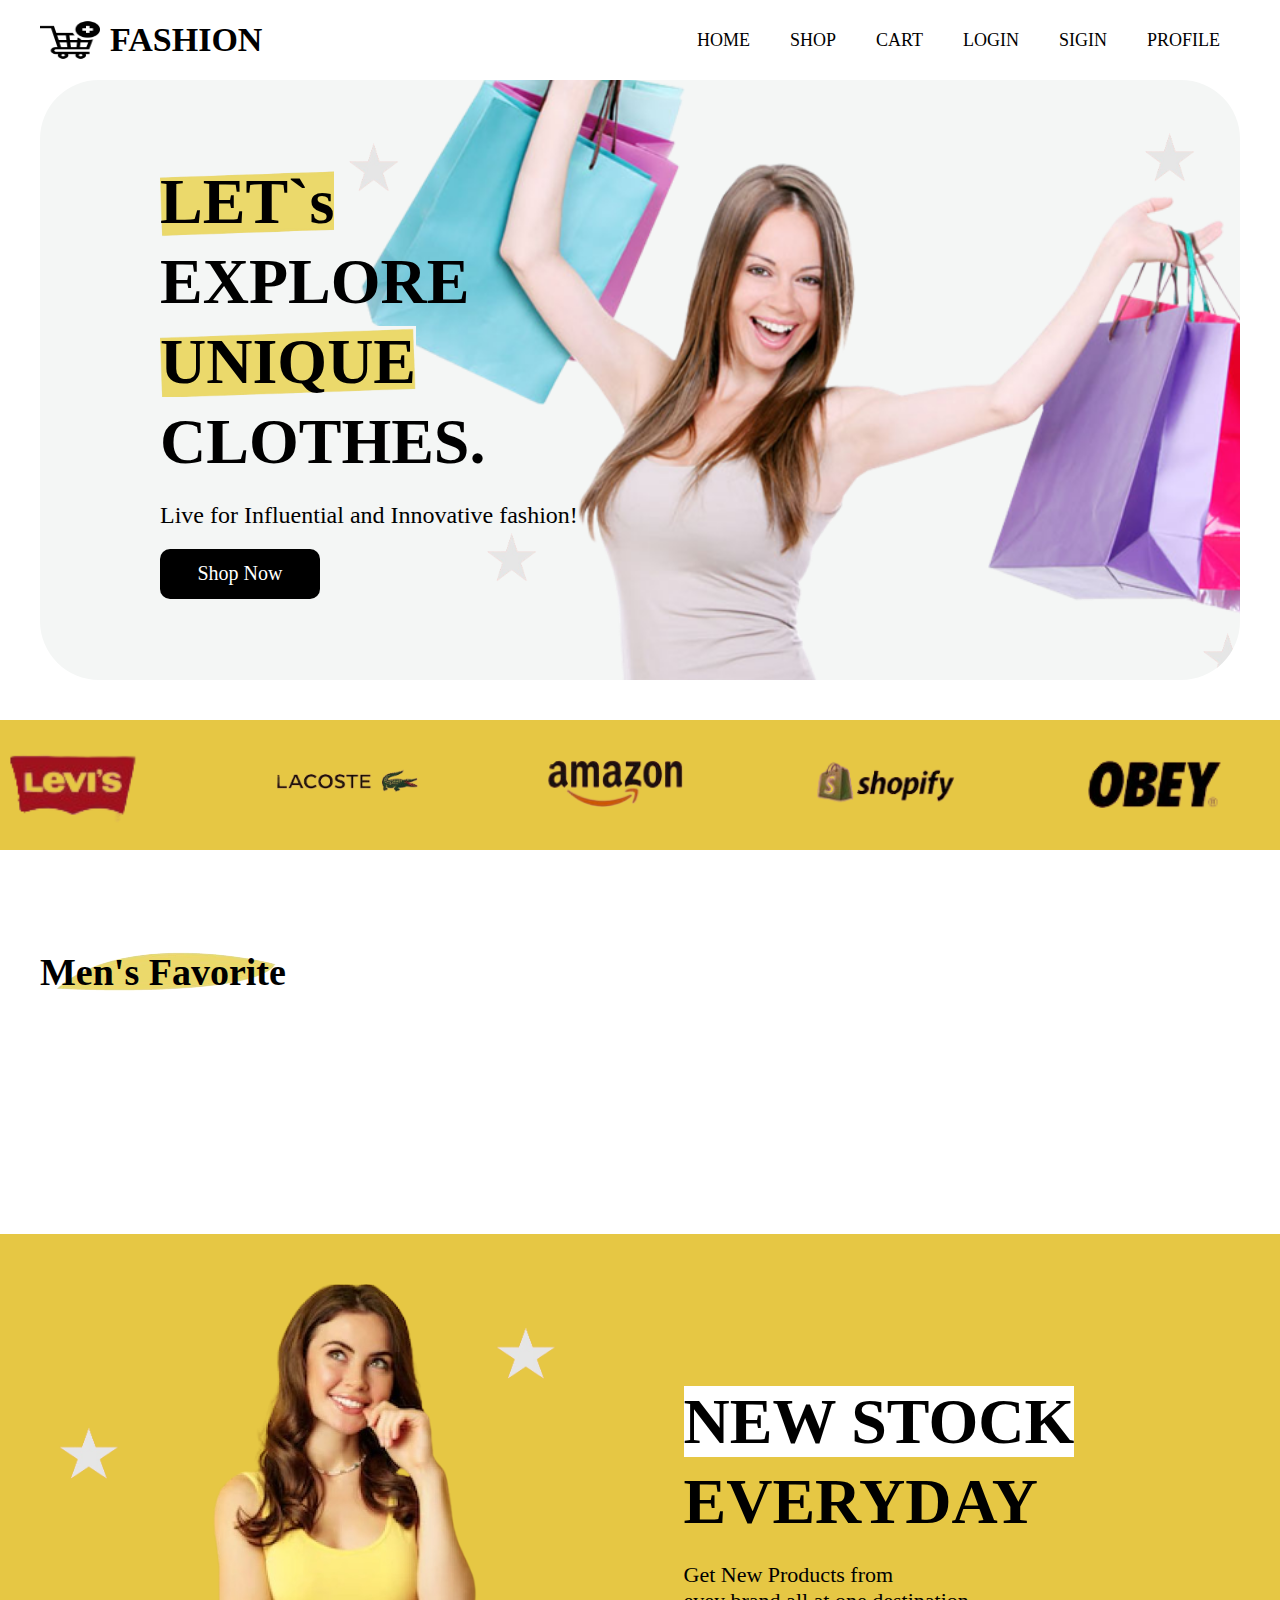
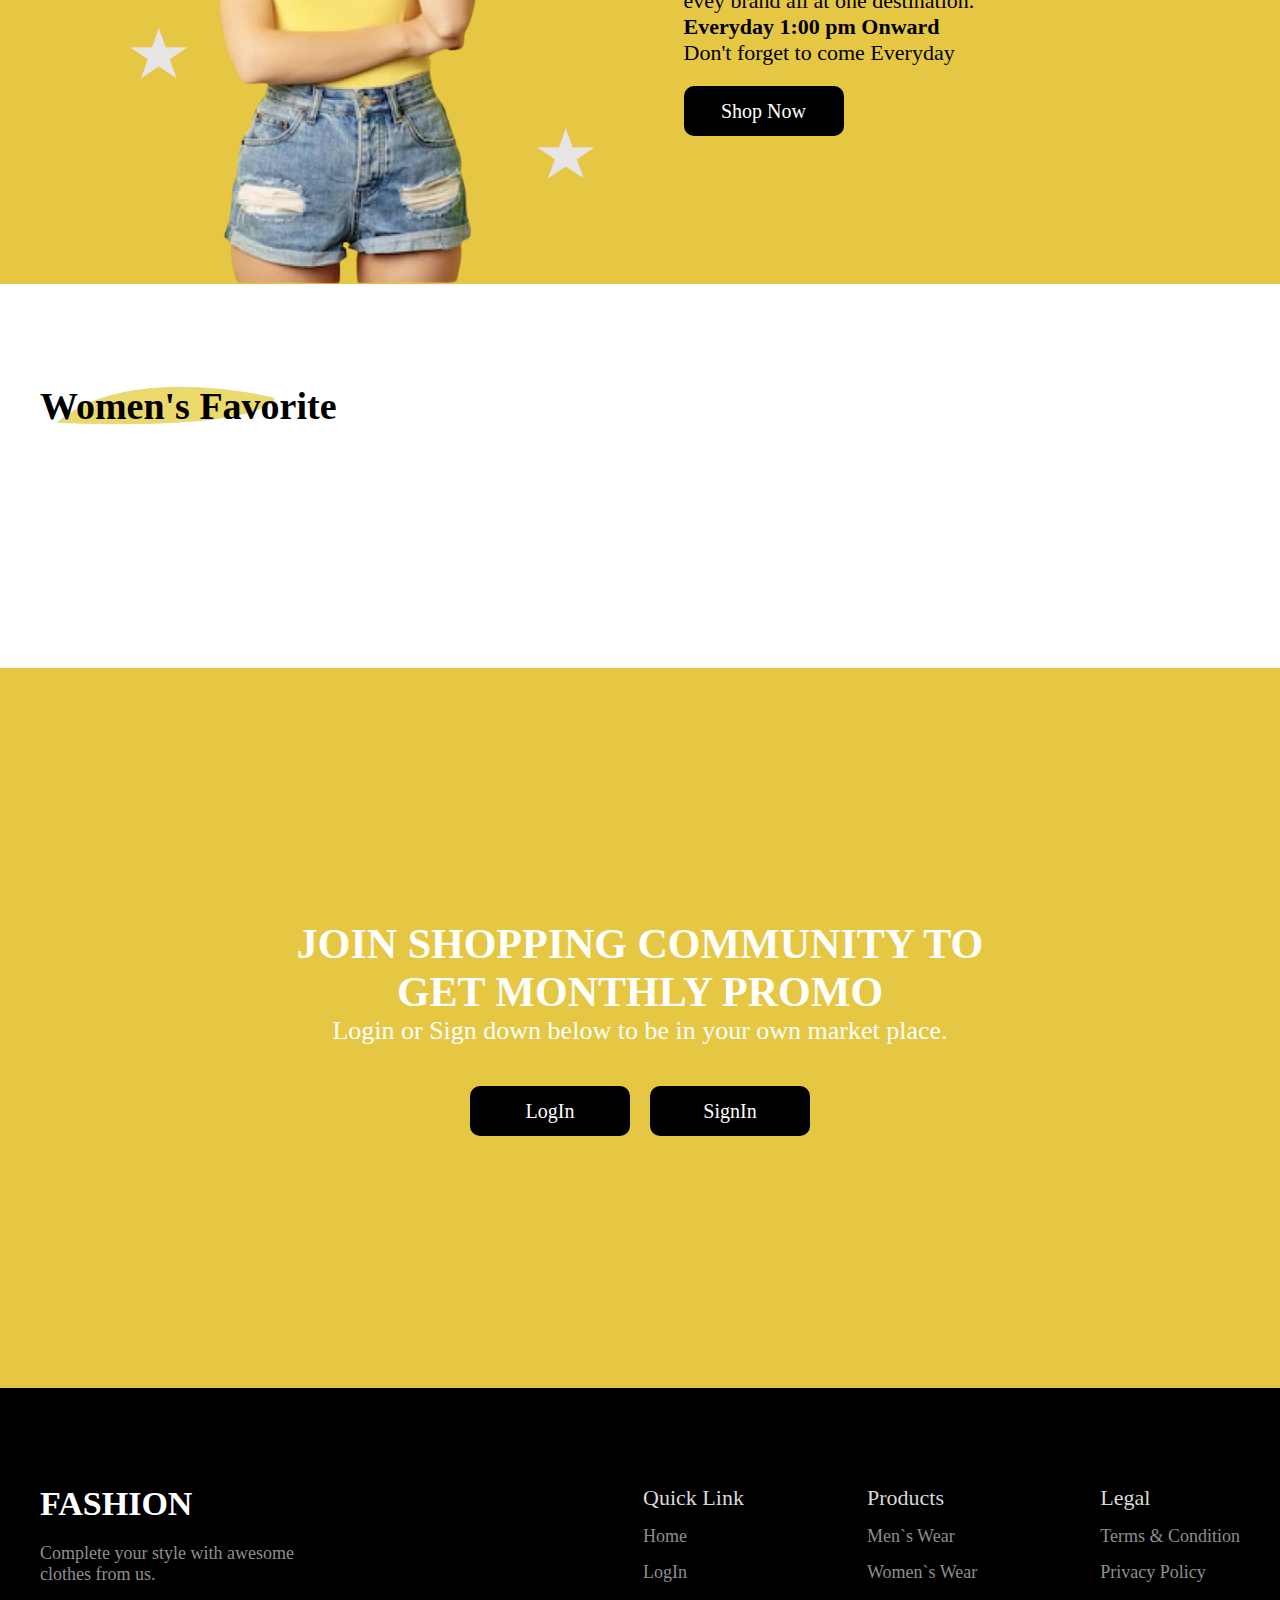
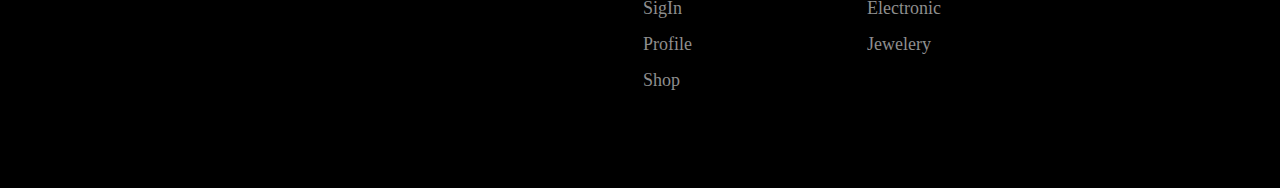
<file: index.html>
<!DOCTYPE html>
<html lang="en">
<head>
    <meta charset="UTF-8">
    <meta name="viewport" content="width=device-width, initial-scale=1.0">
    <title>Shopping Cart Project</title>
    <link rel="shortcut icon" href="asset/add-to-cart.png" type="image/x-icon">
    <link rel="stylesheet" href="styles.css">
</head>
<body>
    <nav class="container">
        <div class="logo">
            <img src="asset/add-to-cart.png" alt="logo">
            <p class="logo_P">FASHION</p>
        </div>
        <label class="hamburger">
            <div class="open">☰</div>
        </label>
        <div class="links-container">
            <div class="close-container">
                <div class="close">&times;</div>
            </div>
            <ul>
                <a class="nav_active_class" href="./">HOME</a>
                <a class="nav_active_class" href="../shop/shop.html">SHOP</a>
                <a class="nav_active_class" href="../cart/cart.html">CART</a>
                <a class="nav_active_class" href="../profile/login.html">LOGIN</a>
                <a class="nav_active_class" href="../profile/signup.html">SIGIN</a>
                <a class="nav_active_class" href="../profile/profile.html">PROFILE</a>
            </ul>
        </div>
    </nav>
    <section class="hero container" id="hero">
        <div class="backgound_box">
            <div class="box_1">
                <p class="hero_para">
                    <span class="yellow">LET`s</span>
                    <br>
                    EXPLORE
                    <br>
                    <span class="yellow">UNIQUE</span>
                    <br>
                    CLOTHES.
                </p>
                <p class="tag_line">Live for Influential and Innovative fashion!</p>
                <a class="hero_btn" href="../shop/shop.html">Shop Now</a>
            </div>
            <div class="box_2">
                <img src="asset/star 1.png" alt="bell" class="star star1">
                <img src="asset/star 1.png" alt="" class="star star2">
                <img src="asset/PngItem_1618022.png" alt="mainImage" class="main_img">
                <img src="asset/star 1.png" alt="" class=" star star3">
                <img src="asset/star 1.png" alt="" class="star star4">
            </div>
        </div>
    </section>
    <section class="sponcered_brand">
        <div class="scroller">
            <ul class="ul1">
                <li><img src="brands/Screenshot_2024-06-06_221355-removebg-preview.png" alt=""></li>
                <li><img src="brands/image2.png" alt=""></li>
                <li><img src="brands/image3.png" alt=""></li>
                <li><img src="brands/img5.png" alt=""></li>
                <li><img src="brands/img6.png" alt=""></li>
                <li><img src="brands/Mango-logo.png" alt=""></li>
                <li><img src="brands/vans-3-logo.png" alt=""></li>
                <li><img src="brands/unnamed.png" alt=""></li>
            </ul>
            <ul class="ul2" aria-hidden="true">
                <li><img src="brands/Screenshot_2024-06-06_221355-removebg-preview.png" alt=""></li>
                <li><img src="brands/image2.png" alt=""></li>
                <li><img src="brands/image3.png" alt=""></li>
                <li><img src="brands/img5.png" alt=""></li>
                <li><img src="brands/img6.png" alt=""></li>
                <li><img src="brands/Mango-logo.png" alt=""></li>
                <li><img src="brands/vans-3-logo.png" alt=""></li>
                <li><img src="brands/unnamed.png" alt=""></li>
            </ul>
        </div>
    </section>
    <section class="men_cloths container">
        <p class="mini_heading">
            Men's Favorite
        </p>
        <div class="card_container men">
            
        </div>
    </section>
    <section class="promo">
        <div class="promo_img">
            <img src="asset/star 1.png" class="star_promo star1_promo">
            <img src="asset/star 1.png" class="star_promo star2_promo">
            <img src="asset/new promo.png" class="main_promo_img">
            <img src="asset/star 1.png" class="star_promo star3_promo">
            <img src="asset/star 1.png" class="star_promo star4_promo">
        </div>
        <div class="promo_txt">
            <p class="hero_para">
                <span class="squar_box">NEW STOCK</span>
                <br>
                EVERYDAY
            </p>
            <p class="promo_para1">
                Get New Products from 
                <br>
                evey brand all at one destination.
            </p>
            <p class="promo_para">
                <span class="timing">Everyday 1:00 pm Onward</span>
                <br>
                Don't forget to come Everyday
            </p>
            <a href="../shop/shop.html" class="hero_btn promo_btn">Shop Now</a>
        </div>
    </section>
    <section class="female_cloths container">
        <p class="mini_heading">
            Women's Favorite
        </p>
        <div class="card_container women">
            
        </div>
    </section>
    <section class="login_signin">
        <div class="login_signin_txt_container">
            <p class="login_sigin_para">
                JOIN SHOPPING COMMUNITY TO
                <br>
                GET MONTHLY PROMO
            </p>
            <p class="login_signin_txt">
                Login or Sign down below to be in your own market place.
            </p>
            <div class="login_signin_btn">
                <a href="../profile/login.html" class="hero_btn">LogIn</a>
                <a href="../profile/signup.html" class="hero_btn">SignIn</a>
            </div>
        </div>
    </section>
    <section class="footer">
        <div class="footer_content container">
            <div class="footer1">
                <p class="footer_logo">FASHION</p>
                <p class="footer_txt">Complete your style with awesome<br>clothes from us.
                </p>
            </div>
            <div class="footer2">
                <p class="footer_mini_para"> Quick Link</p>
                <p class="footer_txt">Home</p>
                <p class="footer_txt">LogIn</p>
                <p class="footer_txt">SigIn</p>
                <p class="footer_txt">Profile</p>
                <p class="footer_txt">Shop</p>
            </div>
            <div class="footer2">
                <p class="footer_mini_para">Products</p>
                <p class="footer_txt">Men`s Wear</p>
                <p class="footer_txt">Women`s Wear</p>
                <p class="footer_txt">Electronic</p>
                <p class="footer_txt">Jewelery</p>
            </div>
            <div class="footer2">
                <p class="footer_mini_para">Legal</p>
                <p class="footer_txt">Terms & Condition</p>
                <p class="footer_txt">Privacy Policy</p>
            </div>
        </div>
    </section>
    <script src="script.js"></script>
</body>
</html>
</file>
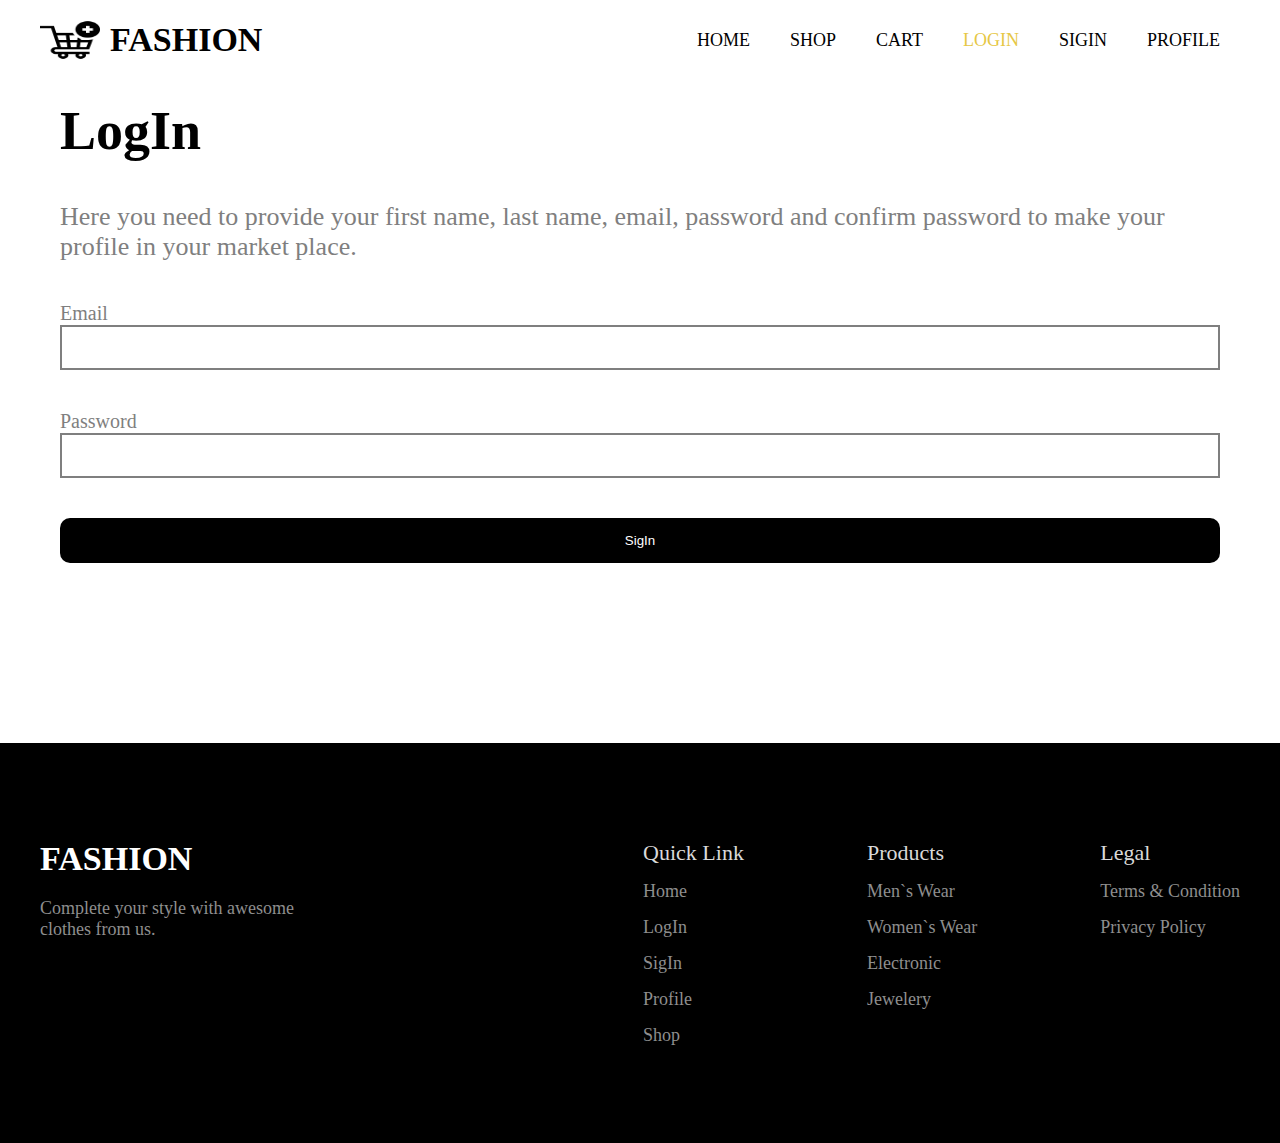
<file: cart/cart.html>
<!DOCTYPE html>
<html lang="en">
  <head>
    <meta charset="UTF-8" />
    <meta name="viewport" content="width=device-width, initial-scale=1.0" />
    <title>Shopping Cart Project</title>
    <link
      rel="shortcut icon"
      href="asset/add-to-cart.png"
      type="image/x-icon"
    />
    <link rel="stylesheet" href="styles.css" />
  </head>
  <body>
    <nav class="container">
      <div class="logo">
        <img src="asset/add-to-cart.png" alt="logo" />
        <p class="logo_P">FASHION</p>
      </div>
      <label class="hamburger">
        <div class="open">☰</div>
      </label>
      <div class="links-container">
        <div class="close-container">
          <div class="close">&times;</div>
        </div>
        <ul>
          <a class="nav_active_class" href="../index.html">HOME</a>
          <a class="nav_active_class" href="../shop/shop.html">SHOP</a>
          <a class="nav_active_class" href="../cart/cart.html">CART</a>
          <a class="nav_active_class" href="../profile/login.html">LOGIN</a>
          <a class="nav_active_class" href="../profile/signup.html">SIGIN</a>
          <a class="nav_active_class" href="../profile/profile.html">PROFILE</a>
        </ul>
      </div>
    </nav>
    <!-- This section contain a bg-Img and text image -->
    <div class="shop_txt_img">
      <p class="cart_para">#Buy Now</p>
    </div>

    <!-- This section contain checkout and cart detail -->
    <div class="cart_main_container container">
      <div class="cart_detail">
        <div class="card_container cart_html"></div>

        <div class="total-amount">
          <p class="sub_total"></p>
          <button class="checkout">Checkout</button>
        </div>
      </div>
    </div>

    <section class="footer">
      <div class="footer_content container">
        <div class="footer1">
          <p class="footer_logo">FASHION</p>
          <p class="footer_txt">
            Complete your style with awesome<br />clothes from us.
          </p>
        </div>
        <div class="footer2">
          <p class="footer_mini_para">Quick Link</p>
          <p class="footer_txt">Home</p>
          <p class="footer_txt">LogIn</p>
          <p class="footer_txt">SigIn</p>
          <p class="footer_txt">Profile</p>
          <p class="footer_txt">Shop</p>
        </div>
        <div class="footer2">
          <p class="footer_mini_para">Products</p>
          <p class="footer_txt">Men`s Wear</p>
          <p class="footer_txt">Women`s Wear</p>
          <p class="footer_txt">Electronic</p>
          <p class="footer_txt">Jewelery</p>
        </div>
        <div class="footer2">
          <p class="footer_mini_para">Legal</p>
          <p class="footer_txt">Terms & Condition</p>
          <p class="footer_txt">Privacy Policy</p>
        </div>
      </div>
    </section>
    <script src="script.js"></script>
    <script src="https://checkout.razorpay.com/v1/checkout.js"></script>
  </body>
</html>
</file>
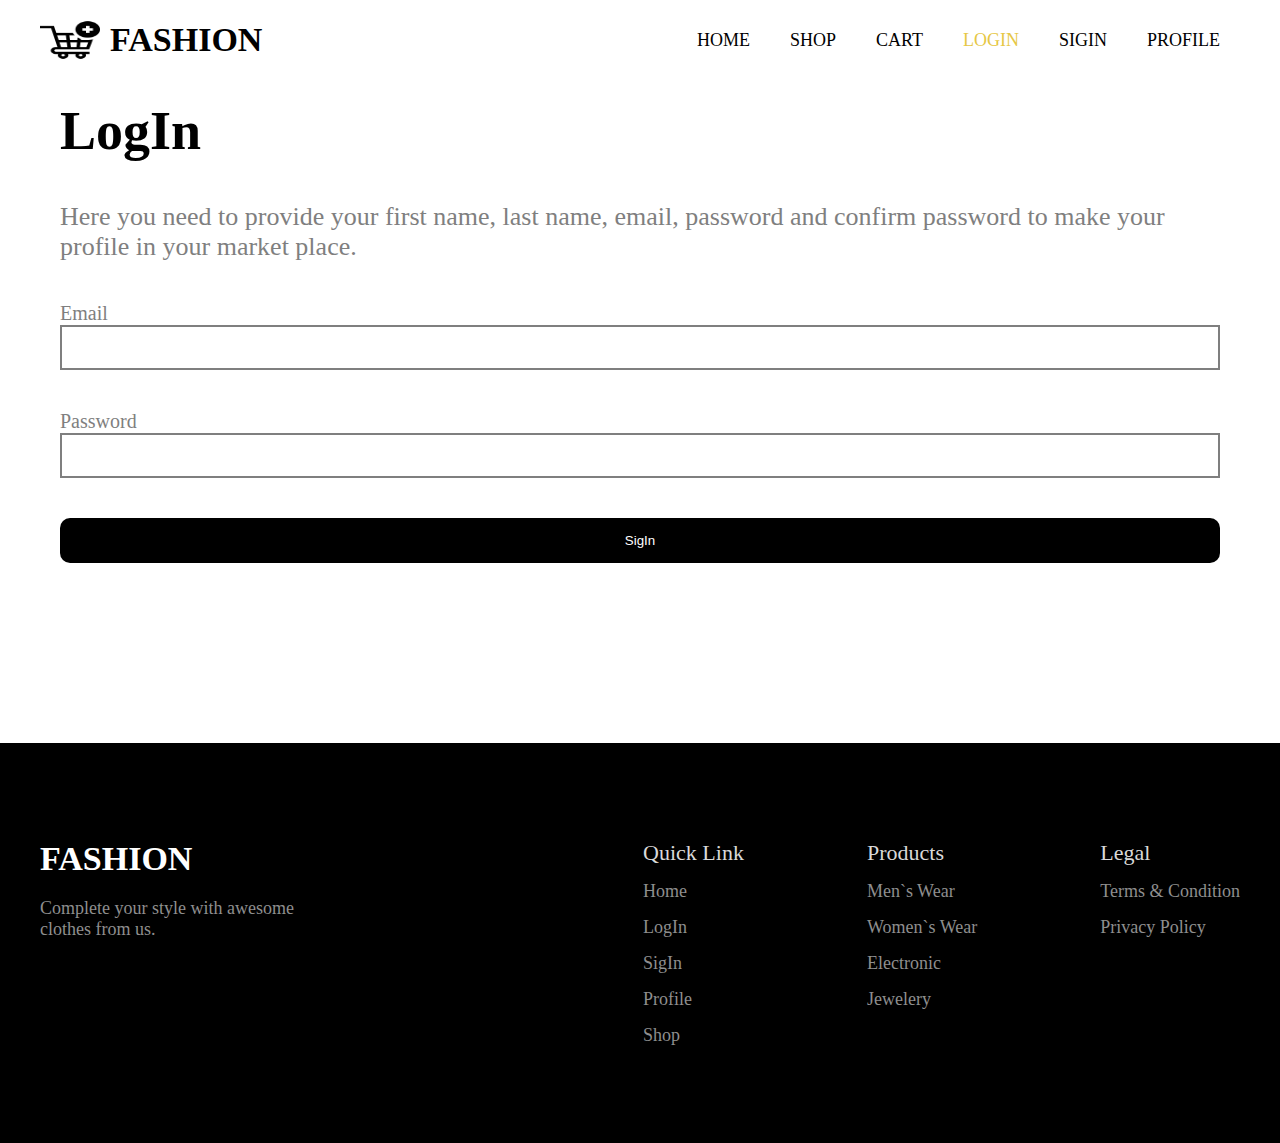
<file: profile/login.html>
<!DOCTYPE html>
<html lang="en">
  <head>
    <meta charset="UTF-8" />
    <meta name="viewport" content="width=device-width, initial-scale=1.0" />
    <title>Shopping Cart Project</title>
    <link
      rel="shortcut icon"
      href="asset/add-to-cart.png"
      type="image/x-icon"
    />
    <link rel="stylesheet" href="styles.css" />
  </head>
  <body>
    <nav class="container">
      <div class="logo">
        <img src="asset/add-to-cart.png" alt="logo" />
        <p class="logo_P">FASHION</p>
      </div>
      <label class="hamburger">
        <div class="open">☰</div>
      </label>
      <div class="links-container">
        <div class="close-container">
          <div class="close">&times;</div>
        </div>
        <ul>
          <a class="nav_active_class" href="../index.html">HOME</a>
          <a class="nav_active_class" href="../shop/shop.html">SHOP</a>
          <a class="nav_active_class" href="../cart/cart.html">CART</a>
          <a class="nav_active_class" href="../profile/login.html">LOGIN</a>
          <a class="nav_active_class" href="../profile/signup.html">SIGIN</a>
          <a class="nav_active_class" href="../profile/profile.html">PROFILE</a>
        </ul>
      </div>
    </nav>
    <div class="login-hero container">
      <p class="login-para-heading">LogIn</p>
      <p class="login-para">
        Here you need to provide your first name, last name, email, password and
        confirm password to make your profile in your market place.
      </p>
      <form action="#login" id="login-form">
        <div class="login_form_div">
          <label for="email_sigin">Email</label>
          <input type="email" id="email_sigin" autocomplete="off" />
        </div>
        <div class="login_form_div">
          <label for="password_signin">Password</label>
          <input type="password" id="password_signin" autocomplete="off" />
        </div>
        <button class="SignIn_btn utility_btn">SigIn</button>
        <p class="error" style="color: red"></p>
        <p class="success"></p>
      </form>
    </div>
    <section class="footer">
      <div class="footer_content container">
        <div class="footer1">
          <p class="footer_logo">FASHION</p>
          <p class="footer_txt">
            Complete your style with awesome<br />clothes from us.
          </p>
        </div>
        <div class="footer2">
          <p class="footer_mini_para">Quick Link</p>
          <p class="footer_txt">Home</p>
          <p class="footer_txt">LogIn</p>
          <p class="footer_txt">SigIn</p>
          <p class="footer_txt">Profile</p>
          <p class="footer_txt">Shop</p>
        </div>
        <div class="footer2">
          <p class="footer_mini_para">Products</p>
          <p class="footer_txt">Men`s Wear</p>
          <p class="footer_txt">Women`s Wear</p>
          <p class="footer_txt">Electronic</p>
          <p class="footer_txt">Jewelery</p>
        </div>
        <div class="footer2">
          <p class="footer_mini_para">Legal</p>
          <p class="footer_txt">Terms & Condition</p>
          <p class="footer_txt">Privacy Policy</p>
        </div>
      </div>
    </section>
    <script src="script.js"></script>
  </body>
</html>
</file>
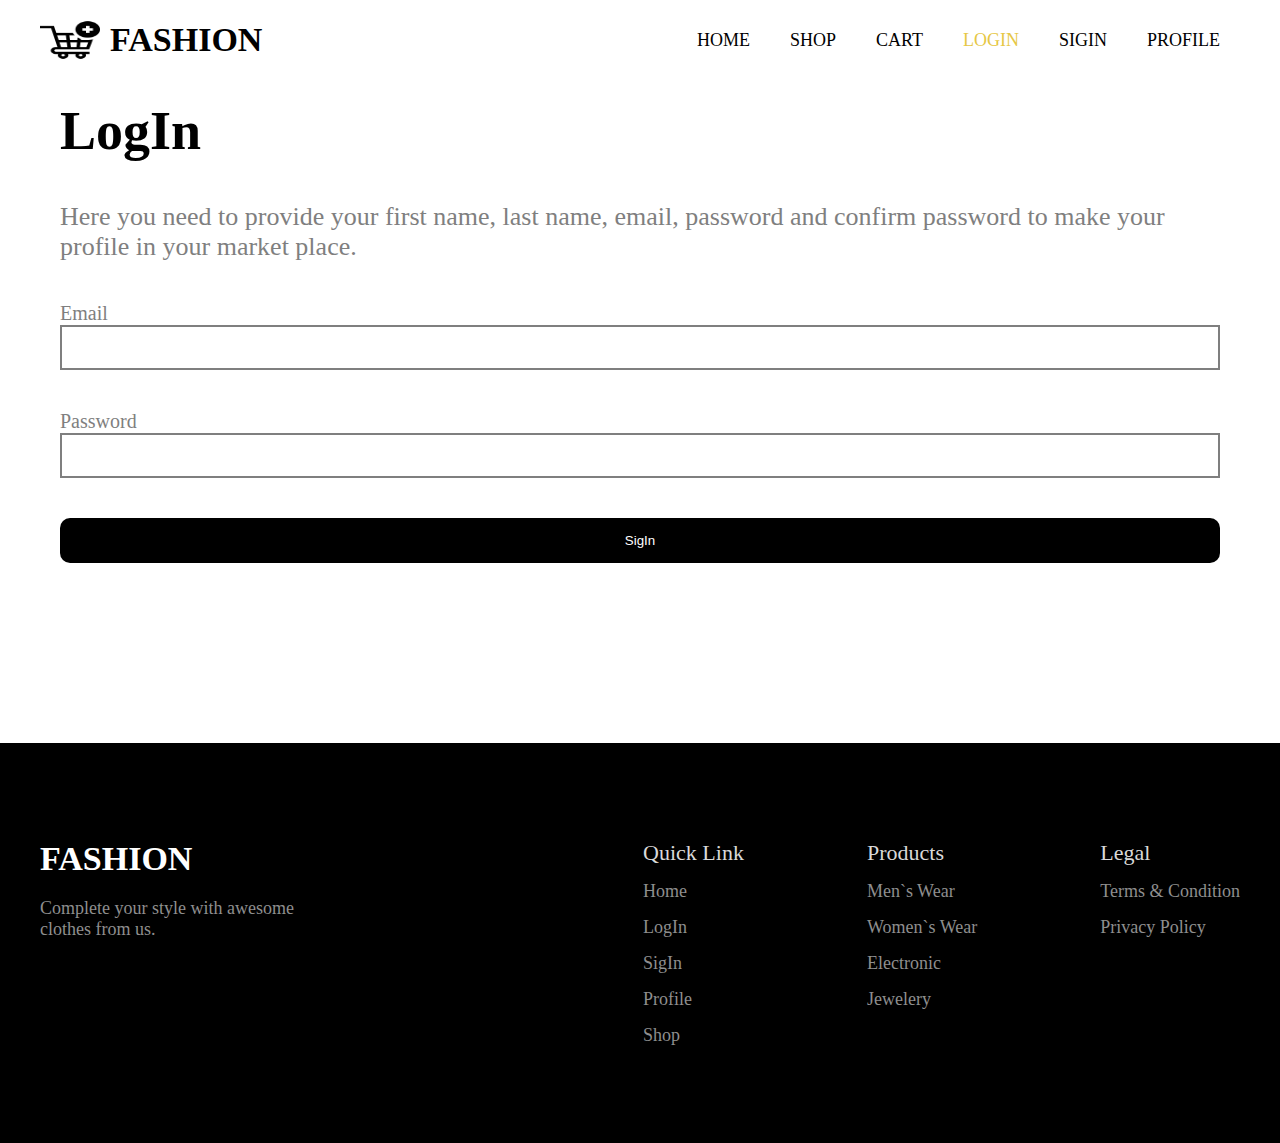
<file: profile/profile.html>
<!DOCTYPE html>
<html lang="en">
  <head>
    <meta charset="UTF-8" />
    <meta name="viewport" content="width=device-width, initial-scale=1.0" />
    <title>Shopping Cart Project</title>
    <link
      rel="shortcut icon"
      href="asset/add-to-cart.png"
      type="image/x-icon"
    />
    <link rel="stylesheet" href="styles.css" />
  </head>
  <body>
    <nav class="container">
      <div class="logo">
        <img src="asset/online-shopping.jpg" alt="logo" />
        <p class="logo_P">FASHION</p>
      </div>
      <label class="hamburger">
        <div class="open">☰</div>
      </label>
      <div class="links-container">
        <div class="close-container">
          <div class="close">&times;</div>
        </div>
        <ul>
          <a class="nav_active_class" href="../index.html">HOME</a>
          <a class="nav_active_class" href="../shop/shop.html">SHOP</a>
          <a class="nav_active_class" href="../cart/cart.html">CART</a>
          <a class="nav_active_class" href="../profile/login.html">LOGIN</a>
          <a class="nav_active_class" href="../profile/signup.html">SIGIN</a>
          <a class="nav_active_class" href="../profile/profile.html">PROFILE</a>
        </ul>
      </div>
    </nav>
    <div class="login-hero container">
      <p class="login-para-heading">My Profile</p>
      <p class="login-para">Here you can save your profile name.</p>
      <form action="#" id="profile-form">
        <div class="login_form_div">
          <label for="first_name">First Name</label>
          <input type="text" id="first_name" />
        </div>
        <div class="login_form_div">
          <label for="last_name">Last Name</label>
          <input type="text" id="last_name" />
        </div>
        <button class="SignIn_btn utility_btn">SigIn</button>
        <p class="error" style="color: red"></p>
        <p class="success"></p>
      </form>
      <p class="login-para-heading edit-password">Edit Password</p>
      <p class="login-para">
        Here you can change your old password and add new password.
      </p>
      <form action="#" id="password-form">
        <div class="login_form_div">
          <label for="old_password">Old Password</label>
          <input type="text" id="old_password" />
        </div>
        <div class="login_form_div">
          <label for="new_password">New Password</label>
          <input type="text" id="new_password" />
        </div>
        <div class="login_form_div">
          <label for="confirm_new_password">Confirm New Password</label>
          <input type="password" id="confirm_new_password" />
        </div>
        <button class="change_pass_btn utility_btn">Change Password</button>
        <button class="Logout_btn utility_btn">Logout</button>
        <p class="error_pass" style="color: red"></p>
        <p class="success"></p>
      </form>
    </div>
    <section class="footer">
      <div class="footer_content container">
        <div class="footer1">
          <p class="footer_logo">FASHION</p>
          <p class="footer_txt">
            Complete your style with awesome<br />clothes from us.
          </p>
        </div>
        <div class="footer2">
          <p class="footer_mini_para">Quick Link</p>
          <p class="footer_txt">Home</p>
          <p class="footer_txt">LogIn</p>
          <p class="footer_txt">SigIn</p>
          <p class="footer_txt">Profile</p>
          <p class="footer_txt">Shop</p>
        </div>
        <div class="footer2">
          <p class="footer_mini_para">Products</p>
          <p class="footer_txt">Men`s Wear</p>
          <p class="footer_txt">Women`s Wear</p>
          <p class="footer_txt">Electronic</p>
          <p class="footer_txt">Jewelery</p>
        </div>
        <div class="footer2">
          <p class="footer_mini_para">Legal</p>
          <p class="footer_txt">Terms & Condition</p>
          <p class="footer_txt">Privacy Policy</p>
        </div>
      </div>
    </section>
    <script src="script.js"></script>
  </body>
</html>
</file>
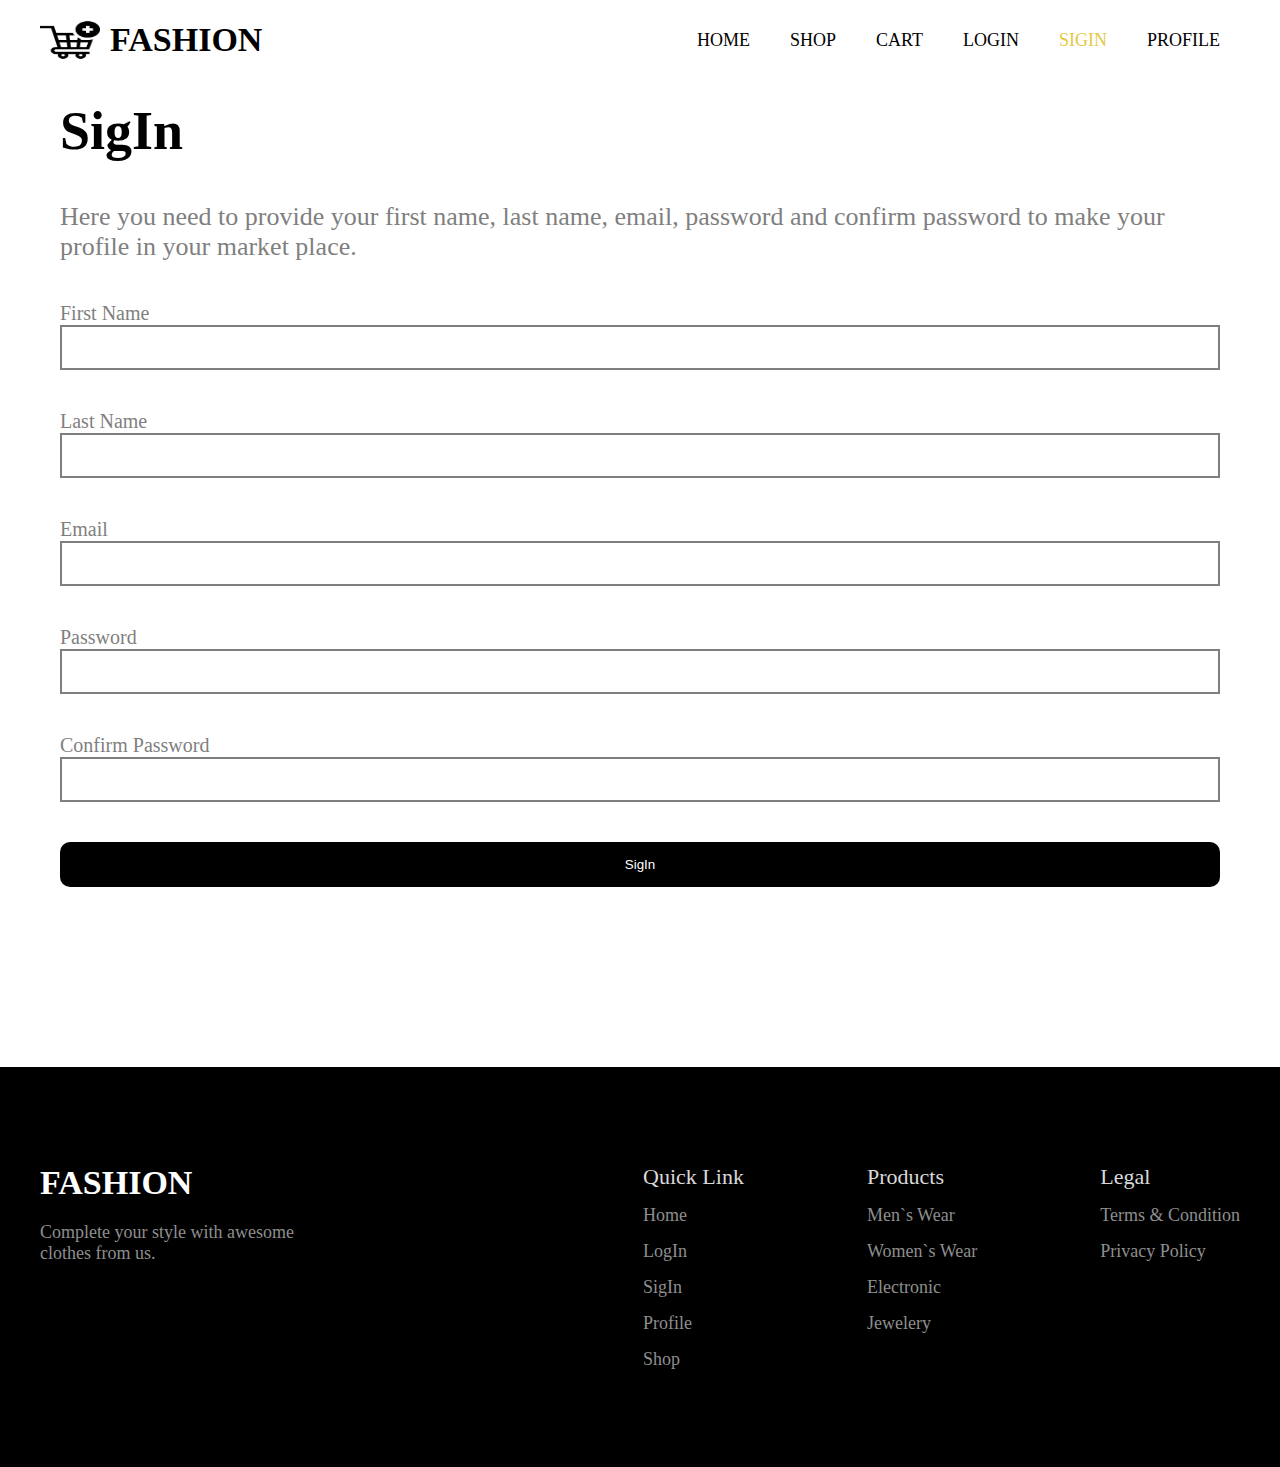
<file: profile/signup.html>
<!DOCTYPE html>
<html lang="en">
  <head>
    <meta charset="UTF-8" />
    <meta name="viewport" content="width=device-width, initial-scale=1.0" />
    <title>Shopping Cart Project</title>
    <link
      rel="shortcut icon"
      href="asset/add-to-cart.png"
      type="image/x-icon"
    />
    <link rel="stylesheet" href="styles.css" />
  </head>
  <body>
    <nav class="container">
      <div class="logo">
        <img src="asset/add-to-cart.png" alt="logo" />
        <p class="logo_P">FASHION</p>
      </div>
      <label class="hamburger">
        <div class="open">☰</div>
      </label>
      <div class="links-container">
        <div class="close-container">
          <div class="close">&times;</div>
        </div>
        <ul>
          <a class="nav_active_class" href="../index.html">HOME</a>
          <a class="nav_active_class" href="../shop/shop.html">SHOP</a>
          <a class="nav_active_class" href="../cart/cart.html">CART</a>
          <a class="nav_active_class" href="../profile/login.html">LOGIN</a>
          <a class="nav_active_class" href="../profile/signup.html">SIGIN</a>
          <a class="nav_active_class" href="../profile/profile.html">PROFILE</a>
        </ul>
      </div>
    </nav>
    <div class="login-hero container">
      <p class="login-para-heading">SigIn</p>
      <p class="login-para">
        Here you need to provide your first name, last name, email, password and
        confirm password to make your profile in your market place.
      </p>
      <form action="#signup" id="signup-form">
        <div class="login_form_div">
          <label for="first_name">First Name</label>
          <input type="text" id="first_name" autocomplete="off" />
        </div>
        <div class="login_form_div">
          <label for="last_name">Last Name</label>
          <input type="text" id="last_name" autocomplete="off" />
        </div>
        <div class="login_form_div">
          <label for="email_sigin">Email</label>
          <input type="email" id="email_sigin" autocomplete="off" />
        </div>
        <div class="login_form_div">
          <label for="password_signin">Password</label>
          <input type="password" id="password_signin" autocomplete="off" />
        </div>
        <div class="login_form_div">
          <label for="confirm_password">Confirm Password</label>
          <input type="password" id="confirm_password" autocomplete="off" />
        </div>
        <button class="SignIn_btn utility_btn">SigIn</button>
        <p class="error" style="color: red"></p>
        <p class="success"></p>
      </form>
    </div>
    <section class="footer">
      <div class="footer_content container">
        <div class="footer1">
          <p class="footer_logo">FASHION</p>
          <p class="footer_txt">
            Complete your style with awesome<br />clothes from us.
          </p>
        </div>
        <div class="footer2">
          <p class="footer_mini_para">Quick Link</p>
          <p class="footer_txt">Home</p>
          <p class="footer_txt">LogIn</p>
          <p class="footer_txt">SigIn</p>
          <p class="footer_txt">Profile</p>
          <p class="footer_txt">Shop</p>
        </div>
        <div class="footer2">
          <p class="footer_mini_para">Products</p>
          <p class="footer_txt">Men`s Wear</p>
          <p class="footer_txt">Women`s Wear</p>
          <p class="footer_txt">Electronic</p>
          <p class="footer_txt">Jewelery</p>
        </div>
        <div class="footer2">
          <p class="footer_mini_para">Legal</p>
          <p class="footer_txt">Terms & Condition</p>
          <p class="footer_txt">Privacy Policy</p>
        </div>
      </div>
    </section>
    <script src="script.js"></script>
  </body>
</html>
</file>
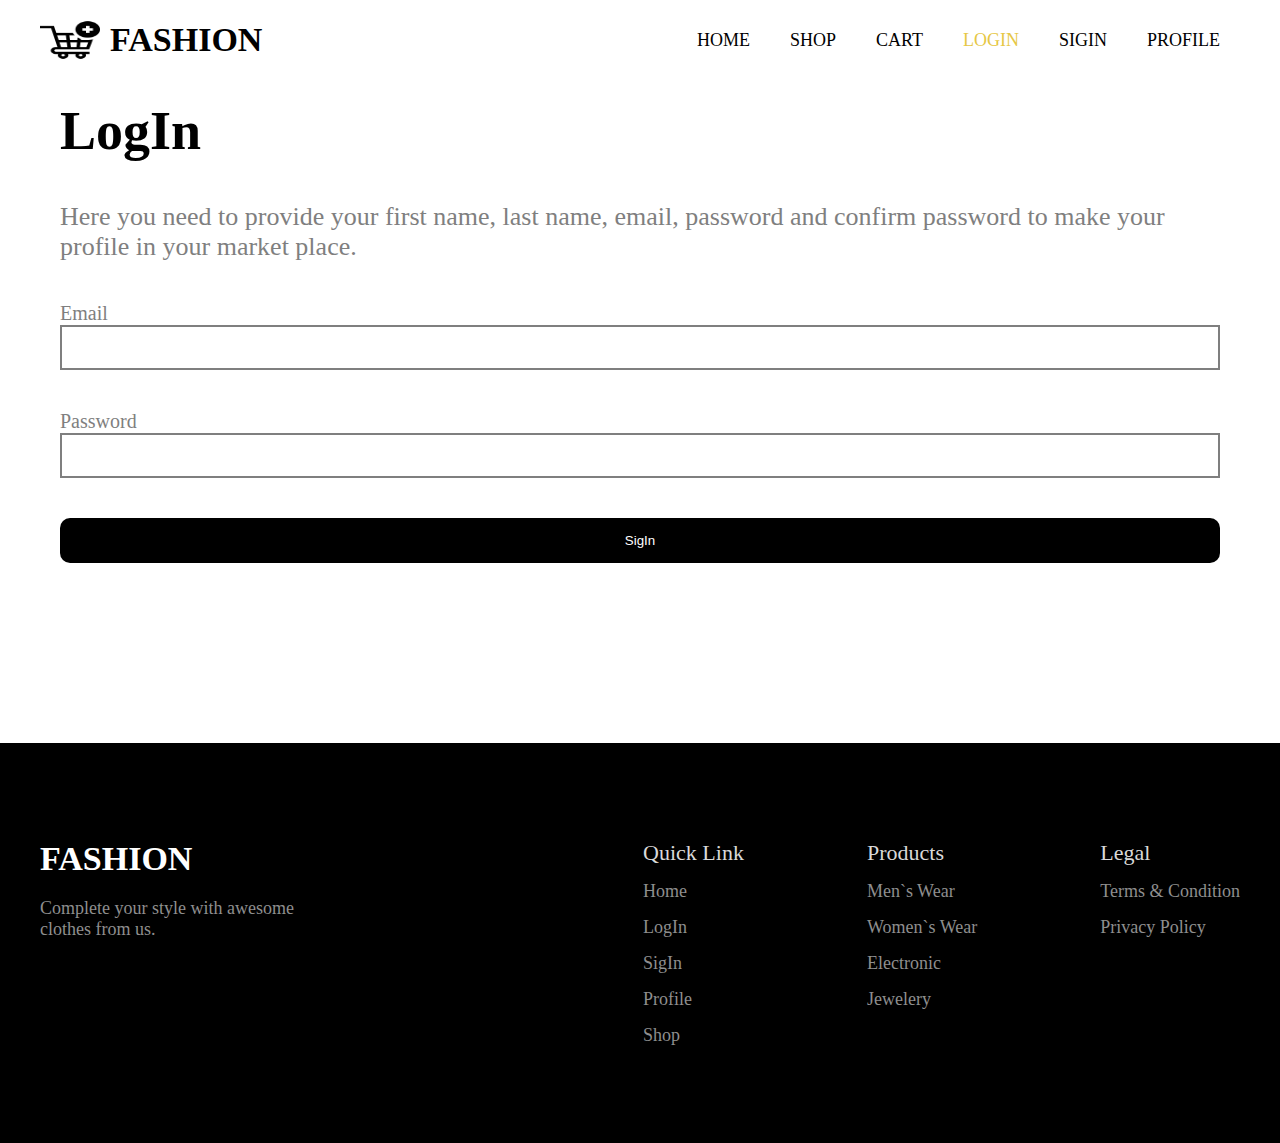
<file: shop/shop.html>
<!DOCTYPE html>
<html lang="en">
  <head>
    <meta charset="UTF-8" />
    <meta name="viewport" content="width=device-width, initial-scale=1.0" />
    <title>Shopping Cart Project</title>
    <link
      rel="shortcut icon"
      href="asset/add-to-cart.png"
      type="image/x-icon"
    />
    <link rel="stylesheet" href="styles.css" />
  </head>
  <body>
    <nav class="container">
      <div class="logo">
        <img src="asset/add-to-cart.png" alt="logo" />
        <p class="logo_P">FASHION</p>
      </div>
      <label class="hamburger">
        <div class="open">☰</div>
      </label>
      <div class="links-container">
        <div class="close-container">
          <div class="close">&times;</div>
        </div>
        <ul>
          <a class="nav_active_class" href="../index.html">HOME</a>
          <a class="nav_active_class" href="../shop/shop.html">SHOP</a>
          <a class="nav_active_class" href="../cart/cart.html">CART</a>
          <a class="nav_active_class" href="../profile/login.html">LOGIN</a>
          <a class="nav_active_class" href="../profile/signup.html">SIGIN</a>
          <a class="nav_active_class" href="../profile/profile.html">PROFILE</a>
        </ul>
      </div>
    </nav>
    <div class="shop_txt_img">
      <p class="shope_para">#Stayhome</p>
    </div>
    <div class="shop_main_container">
      <div class="filter">
        <div class="filter_1">
          <p class="shop_mini_heading">Price Range</p>
          <span class="checkbox_txt">
            <input type="checkbox" class="checkbox" value="0-25" />$0 to $25
          </span>
          <span class="checkbox_txt">
            <input type="checkbox" class="checkbox" value="25-50" />$25 to $50
          </span>
          <span class="checkbox_txt">
            <input type="checkbox" class="checkbox" value="50-100" />$50 to $100
          </span>
          <span class="checkbox_txt">
            <input type="checkbox" class="checkbox" value="100-" />$100 onwards
          </span>
          <hr />
          <p class="shop_mini_heading">Star Rating</p>
          <span class="range_txt"
            >1
            <input
              type="range"
              class="range"
              min="0"
              max="5"
              id="rating-range"
            />
            5
          </span>
          <button class="utility_btn filter_btn" id="apply-filter-btn">
            Apply Filter
          </button>
        </div>
      </div>
      <div class="card_seach_utilitu_btn">
        <input
          type="text"
          class="shop_search"
          placeholder="search"
          id="search-input"
        />
        <div class="btn_container">
          <button
            class="utility_btn shop_filter_btn active_shope"
            data-category="all"
          >
            All
          </button>
          <button
            class="utility_btn shop_filter_btn men"
            data-category="men's clothing"
          >
            Mens
          </button>
          <button
            class="utility_btn shop_filter_btn women"
            data-category="women's clothing"
          >
            Women`s
          </button>
          <button
            class="utility_btn shop_filter_btn Jewelery"
            data-category="jewelery"
          >
            Jewelery
          </button>
          <div
            class="utility_btn shop_filter_btn Electronic"
            data-category="electronics"
          >
            Electronic
          </div>
        </div>
        <div
          class="card_container shop_card_container"
          id="products-container"
        ></div>
      </div>
    </div>
    <section class="footer">
      <div class="footer_content container">
        <div class="footer1">
          <p class="footer_logo">FASHION</p>
          <p class="footer_txt">
            Complete your style with awesome<br />clothes from us.
          </p>
        </div>
        <div class="footer2">
          <p class="footer_mini_para">Quick Link</p>
          <p class="footer_txt">Home</p>
          <p class="footer_txt">LogIn</p>
          <p class="footer_txt">SigIn</p>
          <p class="footer_txt">Profile</p>
          <p class="footer_txt">Shop</p>
        </div>
        <div class="footer2">
          <p class="footer_mini_para">Products</p>
          <p class="footer_txt">Men`s Wear</p>
          <p class="footer_txt">Women`s Wear</p>
          <p class="footer_txt">Electronic</p>
          <p class="footer_txt">Jewelery</p>
        </div>
        <div class="footer2">
          <p class="footer_mini_para">Legal</p>
          <p class="footer_txt">Terms & Condition</p>
          <p class="footer_txt">Privacy Policy</p>
        </div>
      </div>
    </section>
    <script src="script.js"></script>
  </body>
</html>
</file>
<file: styles.css>
@import url("https://fonts.googleapis.com/css2?family=Inter:wght@100;200;300;400;500;600;700;800;900&display=swap");
* {
  padding: 0;
  margin: 0;
  box-sizing: border-box;
}

.container {
  padding: 0px 40px;
}

nav {
  height: 80px;
  background-color: transparent;
  display: flex;
  justify-content: flex-end;
  align-items: center;
}
.logo {
  display: flex;
  align-items: center;
  gap: 10px;
}
.logo > img {
  width: 60px;
  height: 40px;
}
.logo_P {
  font-size: 34px;
  font-weight: 800;
}

.links-container {
  height: 100%;
  width: 100%;
  display: flex;
  flex-direction: row;
  align-items: center;
  transition: right 0.5s ease-in-out;
}

nav ul {
  height: 100%;
  padding: 0 20px;
  display: flex;
  align-items: center;
  text-decoration: none;
  color: black;
  font-size: 18px;
  margin-left: auto;
  gap: 40px;
}

nav ul a {
  text-decoration: none;
  color: black;
}

.hamburger {
  color: #000000;
  font-weight: 700;
  font-size: 30px;
  display: none;
  cursor: pointer;
}
.close {
  display: none;
}
nav ul a.active {
  color: #e6c744;
}

nav ul a::after {
  content: "";
  position: absolute;
  width: 100%;
  transform: scaleX(0);
  height: 2px;
  bottom: -5px;
  left: 0;
  background-color: #e6c744;
  transform-origin: bottom right;
  transition: transform 0.25s ease-out;
}

nav ul a:hover::after,
nav ul a.active::after {
  transform: scaleX(0);
  transform-origin: bottom left;
}
/* <.........>Main container<............>*/
.backgound_box {
  background-color: #f4f6f5;
  background-size: cover;
  width: 100%;
  height: 600px;
  border-radius: 59px;
  display: flex;
  overflow: hidden;
}
.box_1 {
  display: flex;
  flex-direction: column;
  width: 50%;
  height: 100%;
  justify-content: center;
  padding-left: 120px;
}
.hero_para {
  font-size: 64px;
  font-weight: 900;
  z-index: 100;
  line-height: 80px;
  margin-bottom: 20px;
}
.yellow {
  background-image: url(asset/hero\ design.png);
  background-size: cover;
  background-color: #f4f6f5;
}
.tag_line {
  font-size: 24px;
  margin-bottom: 20px;
}
.hero_btn {
  width: 160px;
  text-decoration: none;
  color: white;
  background-color: black;
  border-radius: 10px;
  font-size: 20px;
  display: flex;
  justify-content: center;
  height: 50px;
  align-items: center;
  z-index: 1;
}
.box_2 {
  width: 50%;
  height: 100%;
  display: flex;
  justify-content: center;
}
.star1 {
  top: 60px;
  left: 20px;
}
.star {
  width: 58px;
  height: 56px;
  position: relative;
}
.star2 {
  top: 450px;
  left: 100px;
}
.star3 {
  top: 50px;
  right: 300px;
}
.star4 {
  top: 550px;
  right: 300px;
}
.main_img {
  width: 1000px;
  height: 800px;
  position: relative;
  bottom: 80px;
  right: 80px;
}
.sponcered_brand {
  margin-top: 40px;
  height: 130px;
  background-color: #e6c744;
  display: flex;
}
.scroller {
  display: flex;
  overflow: hidden;
  user-select: none;
  --gap: 120px;
  gap: var(--gap);
  min-width: 100%;
}
.scroller ul {
  list-style: none;
  display: flex;
  gap: var(--gap);
  align-items: center;
  flex-shrink: 0;
  animation: slide 40s infinite linear;
}
@keyframes slide {
  0% {
    transform: translateX(0);
  }
  100% {
    transform: translateX(-100%);
  }
}
ul li img {
  width: 150px;
}
.mini_heading {
  font-size: 38px;
  font-weight: 900;
  margin-top: 100px;
  background-image: url(asset/design.png);
  background-size: contain;
  background-repeat: no-repeat;
}
.card_container {
  width: 100%;
  margin-top: 60px;
  display: flex;
  gap: 20px;
  flex-wrap: wrap;
  justify-content: space-between;
}
.card {
  height: 300px;
  width: 240px;
  box-shadow: rgba(99, 99, 99, 0.2) 0px 2px 8px 0px;
  border-radius: 25px;
  display: flex;
  flex-direction: column;
  padding: 14px;
}
.img_container {
  width: 100%;
  height: 65%;
  background-color: #f3f3f3;
  display: flex;
  justify-content: center;
  align-items: center;
  border-radius: 20px;
}
.img_container img {
  width: 70%;
  height: 70%;
  mix-blend-mode: multiply;
  filter: contrast(1);
}
.mini_para {
  font-size: 12px;
  color: #bcbcbc;
  font-weight: 500;
}
.product_name {
  font-size: 16px;
  color: black;
  font-weight: 600;
  display: -webkit-box;
  overflow: hidden;
  /* -webkit-line-clamp: 1; */
  -webkit-box-orient: vertical;
}
.rating img {
  width: 14px;
}
.product-rating .star {
  color: gold;
  font-size: 20px;
}
.cost_cart_btn {
  display: flex;
  justify-content: space-between;
}
.cost {
  font-size: 16px;
  font-weight: 600;
  color: rgb(0, 132, 0);
}
.add_to_cart {
  background-color: rgb(203, 255, 218);
  border: none;
  display: flex;
  justify-content: center;
  align-items: center;
  border-radius: 50%;
}
.cost_cart_btn button {
  margin-left: 20px;
}
.cost_cart_btn button img {
  width: 25px;
  border: none;
}
.promo {
  height: 650px;
  width: 100%;
  background-color: #e6c744;
  display: flex;
  margin-top: 180px;
}
.promo_img {
  width: 55%;
  display: flex;
  justify-content: center;
  align-items: flex-end;
}
.star1_promo {
  bottom: 400px;
}
.star_promo {
  width: 70px;
  height: 60px;
  position: relative;
}
.star2_promo {
  bottom: 200px;
}
.main_promo_img {
  height: 600px;
}
.star3_promo {
  bottom: 500px;
}
.star4_promo {
  bottom: 100px;
  right: 30px;
}
.promo_txt {
  width: 48%;
  display: flex;
  justify-content: center;
  flex-direction: column;
  font-size: 22px;
  font-weight: 500;
}
.hero_para {
  font-size: 64px;
  font-weight: 900;
  z-index: 100;
  line-height: 80px;
  margin-bottom: 20px;
}
.hero_para {
  font-size: 64px;
  font-weight: 900;
  z-index: 100;
  line-height: 80px;
  margin-bottom: 20px;
}
.squar_box {
  background-color: white;
  position: relative;
}
.timing {
  font-weight: 700;
  margin-top: 20px;
}
.hero_btn {
  width: 160px;
  text-decoration: none;
  color: white;
  background-color: black;
  border-radius: 10px;
  font-size: 20px;
  display: flex;
  justify-content: center;
  height: 50px;
  align-items: center;
  z-index: 1;
}
.promo_btn {
  margin-top: 20px;
}
.login_signin {
  width: 100%;
  height: 80vh;
  background-color: #e6c744;
  display: flex;
  justify-content: center;
  align-items: center;
  text-align: center;
  margin-top: 180px;
}
.login_sigin_para {
  font-size: 42px;
  font-weight: 900;
  color: white;
}
.login_signin_txt {
  font-size: 26px;
  color: white;
  margin-bottom: 40px;
  font-weight: 300;
}
.login_signin_btn {
  display: flex;
  justify-content: center;
  gap: 20px;
}
.hero_btn {
  width: 160px;
  text-decoration: none;
  color: white;
  background-color: black;
  border-radius: 10px;
  font-size: 20px;
  display: flex;
  justify-content: center;
  height: 50px;
  align-items: center;
  z-index: 1;
}

.utility_btn {
  color: white;
  background-color: #000000;
  border-radius: 10px;
  padding: 15px 35px;
  border: none;
}

.footer {
  background-color: #000000;
  width: 100%;
  height: 400px;
  padding: 40px 0px;
  display: flex;
  align-items: center;
}

.footer_content {
  display: flex;
  width: 100%;
  justify-content: space-between;
}

.footer1 {
  width: 40%;
}

.footer_logo {
  font-size: 34px;
  font-weight: 800;
  color: white;
  margin-bottom: 20px;
}

.footer2 {
  display: flex;
  flex-direction: column;
  gap: 15px;
}

.footer_txt {
  color: #8e8e8e;
  font-size: 18px;
  width: 100%;
  font-weight: 400;
}

.footer_mini_para {
  color: #d9d9d9;
  font-size: 22px;
}

@media screen and (max-width: 769px) {
  .container {
    padding: 0px 20px;
  }
  .logo {
    margin-right: auto;
  }
  .login-para {
    font-size: 20px;
  }

  .hamburger {
    display: block;
  }

  .links-container {
    flex-direction: column;
    align-items: flex-start;
    position: fixed;
    top: 0;
    right: -100%;
    z-index: 10;
    width: 300px;
    background-color: white;
    border-left: 2px solid #e6c744;
    transition: 0.5s ease-in-out;
  }
  nav ul {
    height: 100%;
    flex-direction: column;
  }
  nav a {
    box-sizing: border-box;
    height: auto;
    width: 100%;
    padding: 20px 30px;
    justify-content: flex-start;
  }
  .links-container.active {
    right: 0;
  }
  .hamburger .open {
    display: block;
  }
  .footer {
    background-color: #000000;
    width: 100%;
    height: 500px;
    padding: 40px 0px;
    display: flex;
    align-items: center;
  }
  .footer_content {
    display: flex;
    width: 100%;
    justify-content: space-between;
    flex-wrap: wrap;
  }
  .links-container .close-container {
    width: 100%;
    display: flex;
    justify-content: flex-end;
    padding: 20px;
  }
  .links-container .close {
    display: none;
    font-size: 54px;
    font-weight: 700;
    cursor: pointer;
  }
  .links-container.active .close {
    display: block;
  }
  .main_img {
    width: 500px;
    height: 350px;
    position: relative;
    bottom: 20px;
    right: 0px;
  }
  .star {
    width: 28px;
    height: 26px;
    position: relative;
  }
  .sponcered_brand {
    height: 70px;
    margin-top: 20px;
  }
  .scroller ul {
    display: flex;
    flex-direction: row;
    justify-content: space-evenly;
    animation: 20s infinite slide linear;
  }
  ul li img {
    width: 90px;
  }
  .hero_para {
    font-size: 24px;
    font-weight: 900;
    z-index: 8;
    line-height: 32px;
    margin-bottom: 10px;
    letter-spacing: 2px;
  }
  .login_sigin_para {
    font-size: 24px;
  }
}
@media screen and (max-width: 431px) {
  .footer {
    background-color: #000000;
    width: 100%;
    height: 900px;
    padding: 20px;
    display: flex;
    align-items: center;
  }
  .footer_content {
    display: flex;
    width: 100%;
    justify-content: space-between;
    flex-direction: column;
  }
  .footer1 {
    width: 100%;
  }
  .footer_mini_para {
    color: #d9d9d9;
    font-size: 20px;
    margin-top: 40px;
  }
  .backgound_box {
    width: 100%;
    height: 210px;
    border-radius: 20px;
  }
  .box_1 {
    padding-left: 30px;
  }
  .star1 {
    top: 20px;
    left: 170px;
  }
  .star2 {
    top: 200px;
    left: 130px;
  }
  .star3 {
    top: 40px;
    right: 150px;
  }
  .star4 {
    top: 220px;
    right: 140px;
    display: none;
  }
  .mini_heading {
    margin-top: 40px;
    font-size: 20px;
  }
  .card_container {
    margin-top: 30px;
  }
  .card {
    height: 230px;
    width: 150px;
    box-shadow: rgba(99, 99, 99, 0.2) 0px 2px 8px 0px;
    border-radius: 15px;
    display: flex;
    flex-direction: column;
    padding: 5px;
  }
  .promo {
    height: 340px;
    margin-top: 40px;
    width: 100%;
  }
  .promo_img {
    width: 45%;
  }
  .main_promo_img {
    height: 300px;
  }
  .promo_txt {
    width: 55%;
    font-size: 16px;
  }
  .star_promo {
    display: none;
  }
  .login_signin {
    width: 100%;
    height: 350px;
    padding: 20px;
    margin-top: 50px;
  }
}
</file>
<file: cart/styles.css>
* {
  padding: 0;
  margin: 0;
  box-sizing: border-box;
}

.container {
  padding: 0px 40px;
}

nav {
  height: 80px;
  background-color: transparent;
  display: flex;
  justify-content: flex-end;
  align-items: center;
}

.logo {
  display: flex;
  align-items: center;
  gap: 10px;
}
.logo > img {
  width: 60px;
  height: 40px;
}
.logo_P {
  font-size: 34px;
  font-weight: 800;
}

.links-container {
  height: 100%;
  width: 100%;
  display: flex;
  flex-direction: row;
  align-items: center;
}

nav ul {
  height: 100%;
  padding: 0 20px;
  display: flex;
  align-items: center;
  text-decoration: none;
  color: black;
  font-size: 18px;
  margin-left: auto;
  gap: 40px;
}

nav ul a {
  text-decoration: none;
  color: black;
}

.hamburger {
  color: #000000;
  font-weight: 700;
  font-size: 30px;
  display: none;
  cursor: pointer;
}
.close {
  display: none;
}
nav ul a.active {
  color: #e6c744;
}

nav ul a::after {
  content: "";
  position: absolute;
  width: 100%;
  transform: scaleX(0);
  height: 2px;
  bottom: -5px;
  left: 0;
  background-color: #e6c744;
  transform-origin: bottom right;
  transition: transform 0.25s ease-out;
}
.cart_para {
  width: 100%;
  height: 280px;
  background-image: url(asset/banner.png);
  background-size: cover;
  color: white;
  display: flex;
  justify-content: center;
  align-items: center;
  font-size: 54px;
  font-weight: 700;
}
.card_container {
  width: 100%;
  margin-top: 60px;
  display: flex;
  gap: 20px;
  flex-wrap: wrap;
  justify-content: space-between;
}
.card {
  height: 300px;
  width: 240px;
  box-shadow: rgba(99, 99, 99, 0.2) 0px 2px 8px 0px;
  border-radius: 25px;
  display: flex;
  flex-direction: column;
  padding: 14px;
}
.img_container {
  width: 100%;
  height: 65%;
  background-color: #f3f3f3;
  display: flex;
  justify-content: center;
  align-items: center;
  border-radius: 20px;
}
.img_container img {
  width: 70%;
  height: 70%;
  mix-blend-mode: multiply;
  filter: contrast(1);
}
.mini_para {
  font-size: 12px;
  color: #bcbcbc;
  font-weight: 500;
}
.product_name {
  font-size: 16px;
  color: black;
  font-weight: 600;
  display: -webkit-box;
  overflow: hidden;
  /* -webkit-line-clamp: 1; */
  -webkit-box-orient: vertical;
}
.rating img {
  width: 14px;
}
.product-rating .star {
  color: gold;
  font-size: 20px;
}
.cost_cart_btn {
  display: flex;
  justify-content: space-between;
}
.cost {
  font-size: 16px;
  font-weight: 600;
  color: rgb(0, 132, 0);
}
.cost_cart_btn .cart_item_remove {
  margin: 0px;
  width: 100%;
  border-radius: 8px;
  border: none;
  background-color: #e65444;
  padding: 10px 0px;
  color: rgb(255, 255, 255);
  font-weight: 500;
}

.total-amount {
  background-color: #e6e6e6;
  margin: 20px 0px;
  padding: 10px;
  display: flex;
  flex-direction: column;
  align-items: flex-end;
  border-radius: 5px;
  color: #505050;
}
.checkout {
  padding: 10px 30px;
  background-color: #000000;
  color: white;
  font-weight: 500;
  border: none;
  border-radius: 5px;
  margin-top: 15px;
}
.footer {
  background-color: #000000;
  width: 100%;
  height: 400px;
  padding: 40px 0px;
  display: flex;
  align-items: center;
}

.footer_content {
  display: flex;
  width: 100%;
  justify-content: space-between;
}

.footer1 {
  width: 40%;
}

.footer_logo {
  font-size: 34px;
  font-weight: 800;
  color: white;
  margin-bottom: 20px;
}

.footer2 {
  display: flex;
  flex-direction: column;
  gap: 15px;
}

.footer_txt {
  color: #8e8e8e;
  font-size: 18px;
  width: 100%;
  font-weight: 400;
}

.footer_mini_para {
  color: #d9d9d9;
  font-size: 22px;
}

@media screen and (max-width: 769px) {
  .container {
    padding: 0px 20px;
  }

  .login-para {
    font-size: 20px;
  }

  .hamburger {
    display: block;
  }

  .links-container {
    flex-direction: column;
    align-items: flex-start;
    position: fixed;
    top: 0;
    right: -100%;
    z-index: 10;
    width: 300px;
    background-color: white;
    border-left: 2px solid #e6c744;
    transition: 0.5s ease-in-out;
  }

  nav ul {
    height: 100%;
    flex-direction: column;
  }

  nav a {
    box-sizing: border-box;
    height: auto;
    width: 100%;
    padding: 20px 30px;
    justify-content: flex-start;
  }

  .links-container.active {
    right: 0;
  }

  .hamburger .open {
    display: block;
  }

  .footer {
    background-color: #000000;
    width: 100%;
    height: 500px;
    padding: 40px 0px;
    display: flex;
    align-items: center;
  }
  .footer_content {
    display: flex;
    width: 100%;
    justify-content: space-between;
    flex-wrap: wrap;
  }
  
  .links-container .close-container {
    width: 100%;
    display: flex;
    justify-content: flex-end;
    padding: 20px;
  }

  .links-container .close {
    display: none;
    font-size: 54px;
    font-weight: 700;
    cursor: pointer;
  }

  .links-container.active .close {
    display: block;
  }
  .cost_cart_btn .cart_item_remove {
    padding: 5px;
  }
}
@media screen and (max-width: 431px) {
  .logo {
    margin-right: auto;
  }
  .footer {
    background-color: #000000;
    width: 100%;
    height: 900px;
    padding: 20px;
    display: flex;
    align-items: center;
  }
  .footer_content {
    display: flex;
    width: 100%;
    justify-content: space-between;
    flex-direction: column;
  }
  .footer1 {
    width: 100%;
  }
  .footer_mini_para {
    color: #d9d9d9;
    font-size: 20px;
    margin-top: 40px;
  }
  .card {
    height: 230px;
    width: 150px;
    box-shadow: rgba(99, 99, 99, 0.2) 0px 2px 8px 0px;
    border-radius: 15px;
    display: flex;
    flex-direction: column;
    padding: 5px;
  }
}
</file>
<file: profile/styles.css>
* {
  padding: 0;
  margin: 0;
  box-sizing: border-box;
}

.container {
  padding: 0px 40px;
}

nav {
  height: 80px;
  background-color: transparent;
  display: flex;
  justify-content: flex-end;
  align-items: center;
}

.logo {
  display: flex;
  align-items: center;
  gap: 10px;
}
.logo > img {
  width: 60px;
  height: 40px;
}
.logo_P {
  font-size: 34px;
  font-weight: 800;
}

.links-container {
  height: 100%;
  width: 100%;
  display: flex;
  flex-direction: row;
  align-items: center;
}

nav ul {
  height: 100%;
  padding: 0 20px;
  display: flex;
  align-items: center;
  text-decoration: none;
  color: black;
  font-size: 18px;
  margin-left: auto;
  gap: 40px;
}

nav ul a {
  text-decoration: none;
  color: black;
}

.hamburger {
  color: #000000;
  font-weight: 700;
  font-size: 30px;
  display: none;
  cursor: pointer;
}
.close {
  display: none;
}
nav ul a.active {
  color: #e6c744;
}

nav ul a::after {
  content: "";
  position: absolute;
  width: 100%;
  transform: scaleX(0);
  height: 2px;
  bottom: -5px;
  left: 0;
  background-color: #e6c744;
  transform-origin: bottom right;
  transition: transform 0.25s ease-out;
}
nav ul a:hover::after,
nav ul a.active::after {
  transform: scaleX(0);
  transform-origin: bottom left;
}
/*------navbar end------*/
.login-hero {
  width: 100%;
  margin-bottom: 80px;
}
.login-para-heading {
  font-size: 54px;
  font-weight: 600;
  padding: 20px;
}

.login-para {
  font-size: 26px;
  color: #7f7f7f;
  padding: 20px;
  font-weight: 300;
}

form {
  padding: 20px;
  display: flex;
  flex-direction: column;
  gap: 40px;
}

label {
  color: #7f7f7f;
  font-size: 20px;
}

input {
  width: 100%;
  display: flex;
  padding: 10px;
  height: 45px;
  color: #7f7f7f;
  border: 2px solid #7f7f7f;
}

.utility_btn {
  color: white;
  background-color: #000000;
  border-radius: 10px;
  padding: 15px 35px;
  border: none;
}

.edit-password {
  margin-top: 20px;
}
.login-para-heading {
  font-size: 54px;
  font-weight: 600;
  padding: 20px;
}
.footer {
  background-color: #000000;
  width: 100%;
  height: 400px;
  padding: 40px 0px;
  display: flex;
  align-items: center;
}

.footer_content {
  display: flex;
  width: 100%;
  justify-content: space-between;
}

.footer1 {
  width: 40%;
}

.footer_logo {
  font-size: 34px;
  font-weight: 800;
  color: white;
  margin-bottom: 20px;
}

.footer2 {
  display: flex;
  flex-direction: column;
  gap: 15px;
}

.footer_txt {
  color: #8e8e8e;
  font-size: 18px;
  width: 100%;
  font-weight: 400;
}

.footer_mini_para {
  color: #d9d9d9;
  font-size: 22px;
}

@media screen and (max-width: 769px) {
  .container {
    padding: 0px 20px;
  }

  .login-para {
    font-size: 20px;
  }

  .hamburger {
    display: block;
  }

  .links-container {
    flex-direction: column;
    align-items: flex-start;
    position: fixed;
    top: 0;
    right: -100%;
    z-index: 10;
    width: 300px;
    background-color: white;
    border-left: 2px solid #e6c744;
    transition: 0.5s ease-in-out;
  }

  nav ul {
    height: 100%;
    flex-direction: column;
  }

  nav a {
    box-sizing: border-box;
    height: auto;
    width: 100%;
    padding: 20px 30px;
    justify-content: flex-start;
  }

  .links-container.active {
    right: 0;
  }

  .hamburger .open {
    display: block;
  }

  .footer {
    background-color: #000000;
    width: 100%;
    height: 500px;
    padding: 40px 0px;
    display: flex;
    align-items: center;
  }
  .footer_content {
    display: flex;
    width: 100%;
    justify-content: space-between;
    flex-wrap: wrap;
  }
  .links-container .close-container {
    width: 100%;
    display: flex;
    justify-content: flex-end;
    padding: 20px;
  }

  .links-container .close {
    display: none;
    font-size: 54px;
    font-weight: 700;
    cursor: pointer;
  }

  .links-container.active .close {
    display: block;
  }
}
@media screen and (max-width: 431px) {
  .logo {
    margin-right: auto;
  }
  .footer {
    background-color: #000000;
    width: 100%;
    height: 900px;
    padding: 20px;
    display: flex;
    align-items: center;
  }
  .footer_content {
    display: flex;
    width: 100%;
    justify-content: space-between;
    flex-direction: column;
  }
  .footer1 {
    width: 100%;
  }
  .footer_mini_para {
    color: #d9d9d9;
    font-size: 20px;
    margin-top: 40px;
  }
}
</file>
<file: shop/styles.css>
@import url("https://fonts.googleapis.com/css2?family=Inter:wght@100;200;300;400;500;600;700;800;900&display=swap");
* {
  padding: 0;
  margin: 0;
  box-sizing: border-box;
}
body {
  font-family: "Inter", sans-serif;
  overflow-x: hidden;
}
input[type="range"] {
  width: 100%;
  height: 2px;
  margin: 1rem auto;
}
datalist {
  display: flex;
  justify-content: space-between;
  color: white;
  width: 100%;
}

nav {
  height: 80px;
  background-color: transparent;
  display: flex;
  justify-content: flex-end;
  align-items: center;
}

.logo {
  display: flex;
  align-items: center;
  gap: 10px;
}
.logo > img {
  width: 60px;
  height: 40px;
}
.logo_P {
  font-size: 34px;
  font-weight: 800;
}

.links-container {
  height: 100%;
  width: 100%;
  display: flex;
  flex-direction: row;
  align-items: center;
}

nav ul {
  height: 100%;
  padding: 0 20px;
  display: flex;
  align-items: center;
  text-decoration: none;
  color: black;
  font-size: 18px;
  margin-left: auto;
  gap: 40px;
}

nav ul a {
  text-decoration: none;
  color: black;
}

.hamburger {
  color: #000000;
  font-weight: 700;
  font-size: 30px;
  display: none;
  cursor: pointer;
}
.close {
  display: none;
}
nav ul a.active {
  color: #e6c744;
}

nav ul a::after {
  content: "";
  position: absolute;
  width: 100%;
  transform: scaleX(0);
  height: 2px;
  bottom: -5px;
  left: 0;
  background-color: #e6c744;
  transform-origin: bottom right;
  transition: transform 0.25s ease-out;
}

nav ul a:hover::after,
nav ul a.active::after {
  transform: scaleX(0);
  transform-origin: bottom left;
}
.shope_para {
  width: 100%;
  height: 280px;
  background-image: url(asset/shopping.avif);
  background-size: cover;
  color: white;
  display: flex;
  justify-content: center;
  align-items: center;
  font-size: 54px;
  font-weight: 700;
}
.shop_main_container {
  display: flex;
}
.filter {
  width: 20%;
  padding: 20px;
  background-color: #e6c744;
  margin-right: 25px;
  height: 100vh;
  position: sticky;
  top: 0px;
}
.filter_1 {
  display: flex;
  flex-direction: column;
  gap: 10px;
}
.shop_mini_heading {
  font-size: 28px;
  font-weight: 600;
  color: white;
}
.checkbox_txt {
  display: flex;
  align-items: center;
  font-size: 20px;
  font-weight: 300;
  color: white;
}
hr {
  width: 100%;
  border: 2px solid white;
  margin-top: 20px;
}
.shop_mini_heading {
  font-size: 28px;
  font-weight: 600;
  color: white;
}
.range_txt {
  font-size: 20px;
  font-weight: 600;
  display: flex;
  align-items: center;
  color: white;
}
.range {
  margin: 0px 10px;
  width: 100%;
}
span input {
  height: 15px;
  padding: 10px;
  display: flex;
  color: #7f7f7f;
}
.filter_btn {
  width: 100%;
  margin-top: 100%;
  font-weight: 600;
  font-size: 20px;
  cursor: pointer;
}
.utility_btn {
  color: white;
  background-color: #000000;
  border-radius: 10px;
  padding: 15px 35px;
  border: none;
  cursor: pointer;
  transition: background-color 0.3s, color 0.3s;
}
.card_seach_utilitu_btn {
  width: 80%;
  margin: 20px 0px;
  padding-right: 25px;
}
.shop_search {
  padding: 10px 40px;
  width: 100%;
}
input {
  display: flex;
  height: 45px;
  color: #7f7f7f;
}
.btn_container {
  margin-top: 20px;
  display: flex;
  justify-content: space-around;
  flex-wrap: wrap;
  gap: 5px;
}
.active_shope {
  background-color: #000000;
  color: white;
}
.shop_filter_btn {
  min-width: 200px;
  padding: 12px 20px;
  border-radius: 5px;
  background-color: white;
  color: #000000;
  border: 2px solid black;
}
.shop_card_container {
  margin-top: 30px;
}

.card_container {
  width: 100%;
  margin-top: 60px;
  display: flex;
  gap: 20px;
  flex-wrap: wrap;
  justify-content: space-between;
}
.product-card {
  height: 300px;
  width: 240px;
  box-shadow: rgba(99, 99, 99, 0.2) 0px 2px 8px 0px;
  border-radius: 25px;
  display: flex;
  flex-direction: column;
  padding: 14px;
}
.img_container {
  width: 100%;
  height: 65%;
  background-color: #f3f3f3;
  display: flex;
  justify-content: center;
  align-items: center;
  border-radius: 20px;
}
.img_container img {
  width: 70%;
  height: 70%;
  mix-blend-mode: multiply;
  filter: contrast(1);
}
.mini_para {
  font-size: 12px;
  color: #bcbcbc;
  font-weight: 500;
}
.product_name {
  font-size: 16px;
  color: black;
  font-weight: 600;
  display: -webkit-box;
  overflow: hidden;
  /* -webkit-line-clamp: 1; */
  -webkit-box-orient: vertical;
}
.product-rating {
  display: flex;
  align-items: center;
  /* justify-content: center; */
  gap: 5px;
  margin-top: 5px;
}
.product-rating .star {
  color: gold;
  font-size: 20px;
}
.cost_cart_btn {
  display: flex;
  justify-content: space-between;
}
.cost {
  font-size: 16px;
  font-weight: 600;
  color: rgb(0, 132, 0);
}
.cost_cart_btn {
  display: flex;
  justify-content: space-between;
}
.cost_cart_btn button {
  margin-left: 20px;
}
.add_to_cart {
  background-color: rgb(203, 255, 218);
  border: none;
  display: flex;
  justify-content: center;
  align-items: center;
  border-radius: 50%;
  cursor: pointer;
}
.cost_cart_btn button img {
  width: 25px;
  border: none;
}
.shop_filter_btn {
  min-width: 200px;
  padding: 12px 20px;
  border-radius: 5px;
  background-color: white;
  color: #000000;
  border: 2px solid black;
  cursor: pointer;
  transition: background-color 0.3s, color 0.3s;
}
.shop_filter_btn.active_shope {
  background-color: #000000;
  color: white;
  border: 2px solid #000000;
}
/*<----------------------->footer<---------------------------> */
.footer {
  background-color: #000000;
  width: 100%;
  height: 400px;
  padding: 40px 0px;
  display: flex;
  align-items: center;
}

.footer_content {
  display: flex;
  width: 100%;
  justify-content: space-between;
}

.footer1 {
  width: 40%;
}

.footer_logo {
  font-size: 34px;
  font-weight: 800;
  color: white;
  margin-bottom: 20px;
}

.footer2 {
  display: flex;
  flex-direction: column;
  gap: 15px;
}

.footer_txt {
  color: #8e8e8e;
  font-size: 18px;
  width: 100%;
  font-weight: 400;
}

.footer_mini_para {
  color: #d9d9d9;
  font-size: 22px;
}

@media screen and (max-width: 769px) {
  .container {
    padding: 0px 20px;
  }
  .logo {
    margin-right: auto;
  }
  .login-para {
    font-size: 20px;
  }

  .hamburger {
    display: block;
  }

  .links-container {
    flex-direction: column;
    align-items: flex-start;
    position: fixed;
    top: 0;
    right: -100%;
    z-index: 10;
    width: 300px;
    background-color: white;
    border-left: 2px solid #e6c744;
    transition: 0.5s ease-in-out;
  }

  nav ul {
    height: 100%;
    flex-direction: column;
  }

  nav a {
    box-sizing: border-box;
    height: auto;
    width: 100%;
    padding: 20px 30px;
    justify-content: flex-start;
  }

  .links-container.active {
    right: 0;
  }

  .hamburger .open {
    display: block;
  }

  .footer {
    background-color: #000000;
    width: 100%;
    height: 500px;
    padding: 40px 0px;
    display: flex;
    align-items: center;
  }
  .footer_content {
    display: flex;
    width: 100%;
    justify-content: space-between;
    flex-wrap: wrap;
  }
  .links-container .close-container {
    width: 100%;
    display: flex;
    justify-content: flex-end;
    padding: 20px;
  }

  .links-container .close {
    display: none;
    font-size: 54px;
    font-weight: 700;
    cursor: pointer;
  }

  .links-container.active .close {
    display: block;
  }
  .shope_para {
    width: 100%;
    height: 180px;
    font-size: 38px;
  }
  .filter {
    display: none;
  }
  .card_seach_utilitu_btn {
    width: 100%;
    padding: 20px;
  }
  .shop_mini_heading {
    font-size: 22px;
  }
  .card_container {
    display: flex;
    gap: 20px;
    flex-wrap: wrap;
    justify-content: space-between;
  }
}
@media screen and (max-width: 431px) {
  .footer {
    background-color: #000000;
    width: 100%;
    height: 900px;
    padding: 20px;
    display: flex;
    align-items: center;
  }
  .footer_content {
    display: flex;
    width: 100%;
    justify-content: space-between;
    flex-direction: column;
  }
  .footer1 {
    width: 100%;
  }
  .footer_mini_para {
    color: #d9d9d9;
    font-size: 20px;
    margin-top: 40px;
  }
  .product-card {
    height: 230px;
    width: 150px;
    box-shadow: rgba(99, 99, 99, 0.2) 0px 2px 8px 0px;
    border-radius: 15px;
    display: flex;
    flex-direction: column;
    padding: 5px;
  }
  .img_container {
    width: 100%;
    background-color: #f3f3f3;
    display: flex;
    justify-content: center;
    align-items: center;
    border-radius: 12px;
  }
}
</file>
